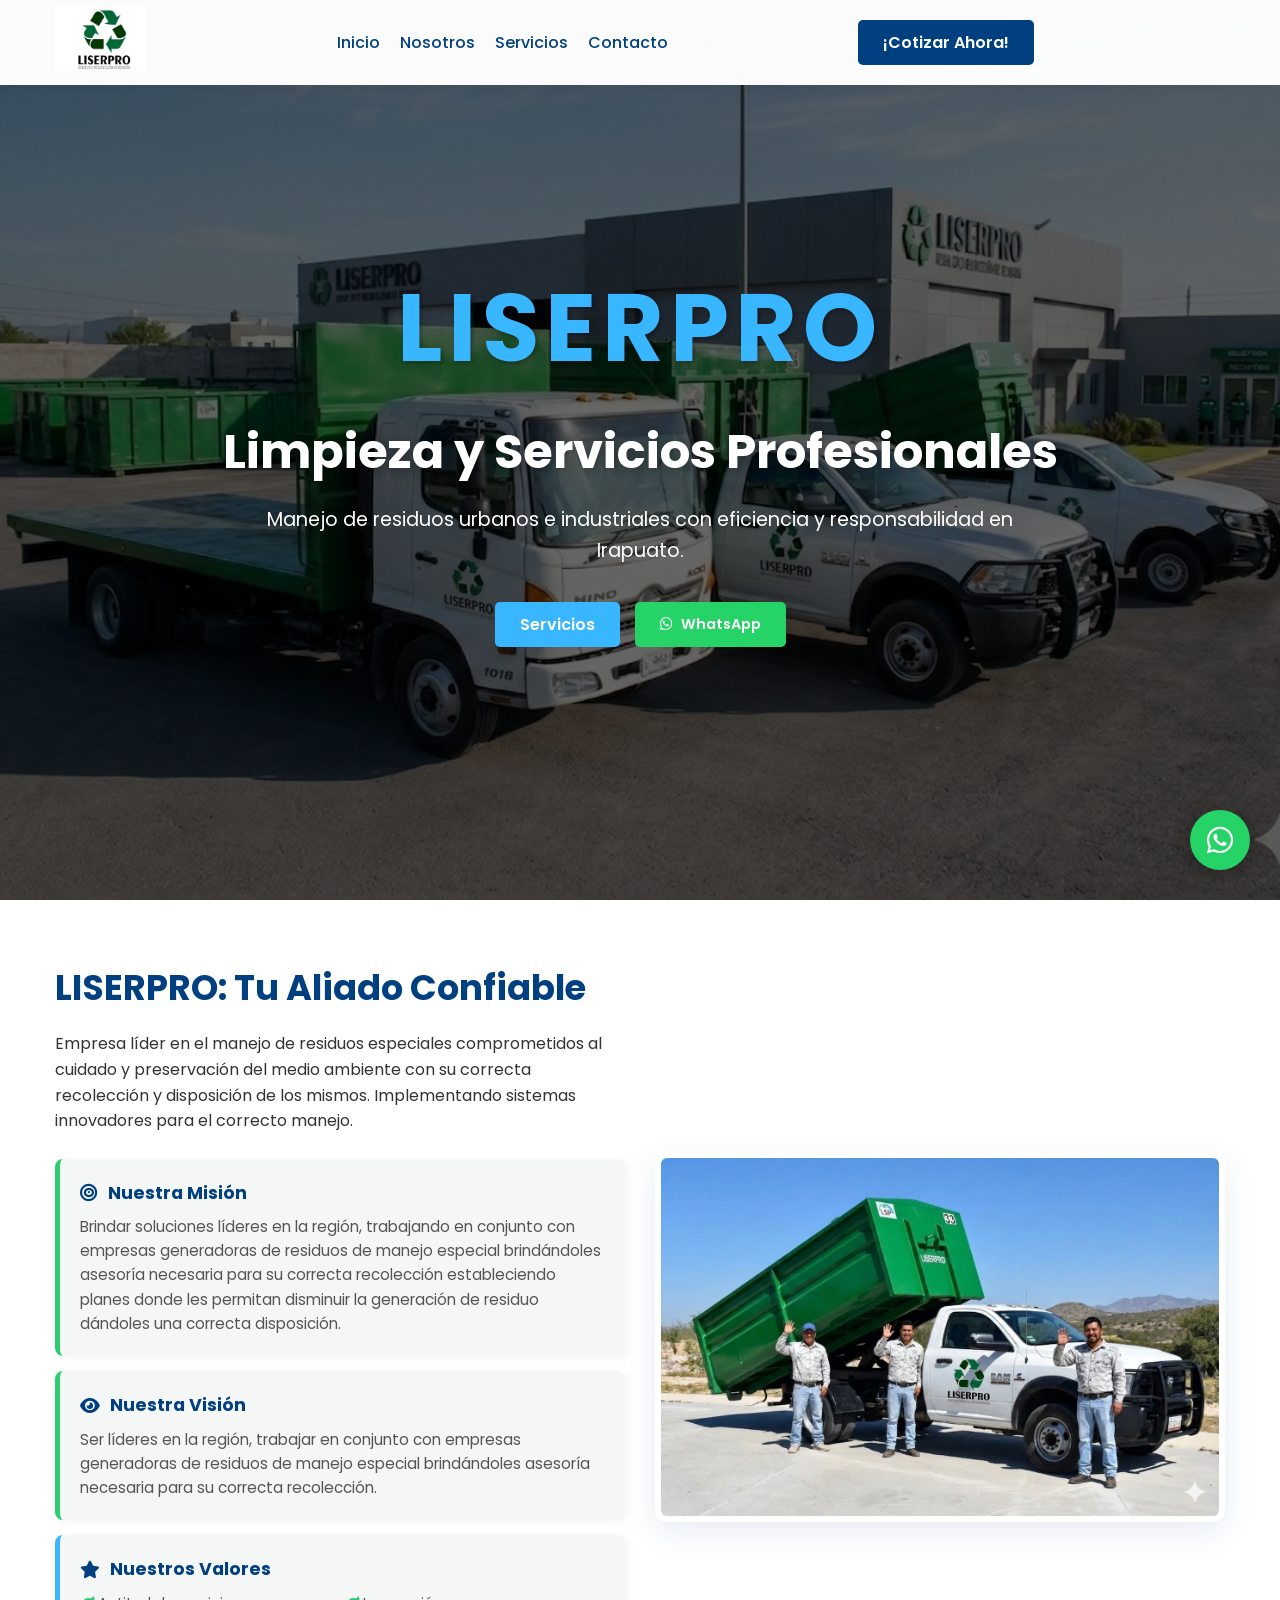
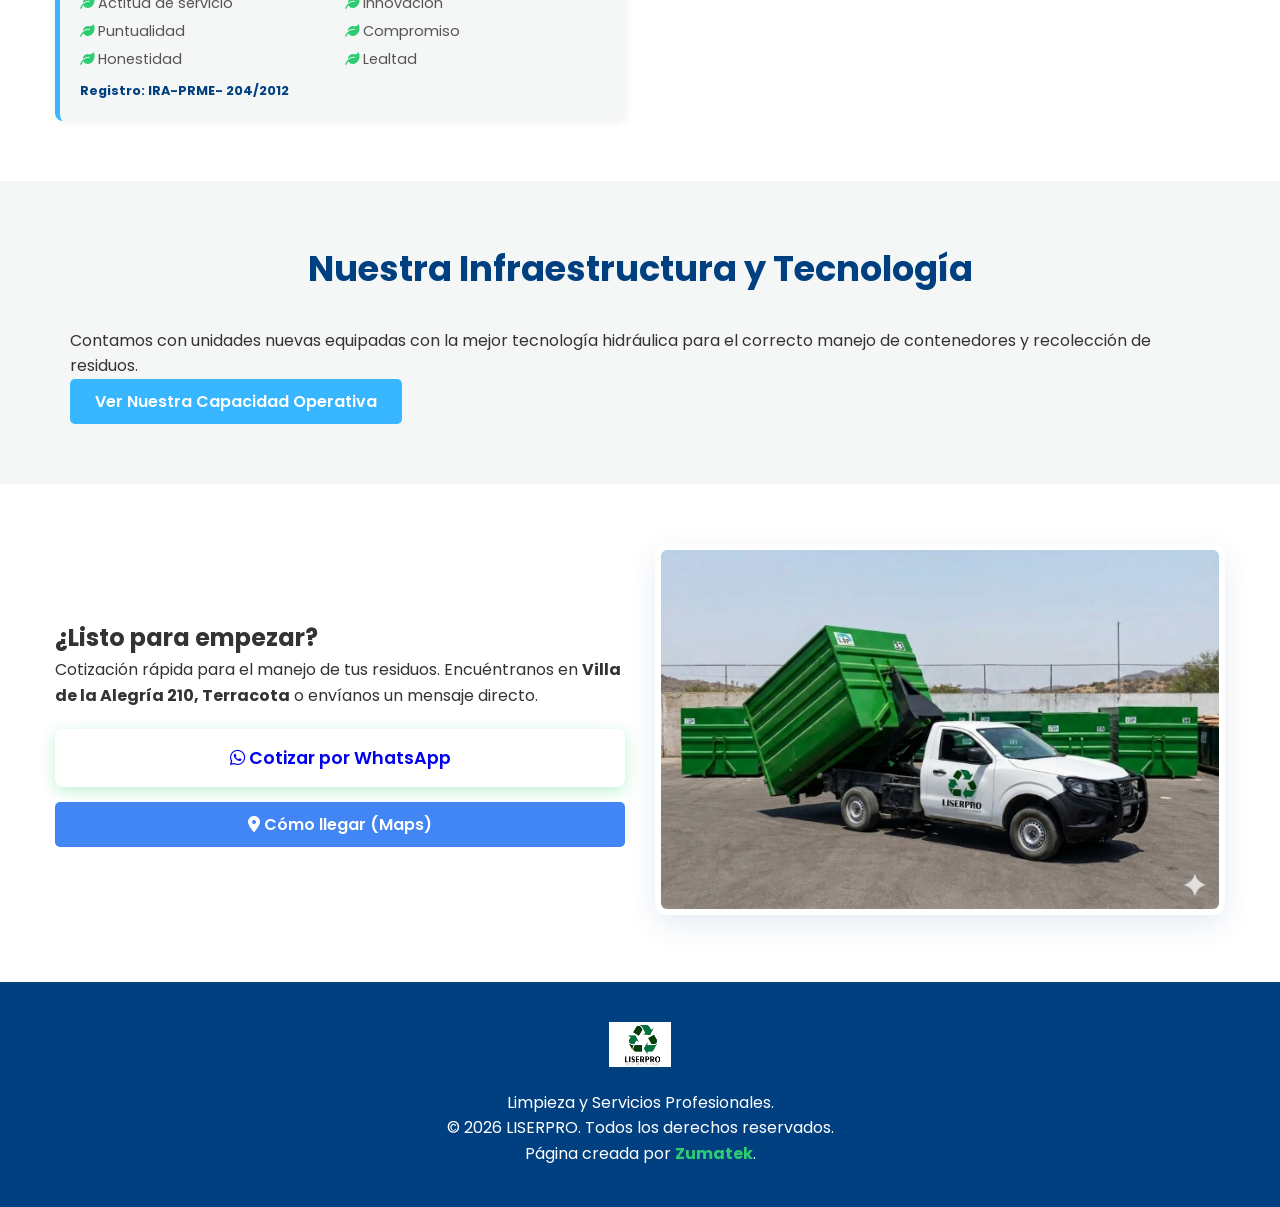
<file: index.html>
<!DOCTYPE html>
<html lang="es">
<head>
    <meta charset="UTF-8">
    <meta name="viewport" content="width=device-width, initial-scale=1.0">
    
    <title>LISERPRO - Limpieza y Servicios Profesionales | Irapuato</title>
    <meta name="description" content="Empresa líder en Irapuato para la recolección y manejo integral de residuos especiales e industriales. Comprometidos con el medio ambiente.">
    <meta name="keywords" content="recolección de residuos Irapuato, manejo de residuos industriales, LISERPRO, limpieza profesional Guanajuato">
    
    <link rel="icon" type="image/png" href="img/favicon.png">
    
    <link href="https://fonts.googleapis.com/css2?family=Poppins:wght@300;400;600;700&display=swap" rel="stylesheet">
    <link rel="stylesheet" href="style.css">
    <link rel="stylesheet" href="https://cdnjs.cloudflare.com/ajax/libs/font-awesome/6.0.0/css/all.min.css">
</head>
<body>

    <header class="hero" id="inicio">
        <nav class="navbar">
            <div class="container navbar-container">
                <a href="#inicio" class="logo-container">
                    <img src="img/logo-lsp.jpeg" alt="Logo LSP" class="logo-img">
                </a>
                <ul class="nav-menu">
                    <li><a href="#inicio">Inicio</a></li>
                    <li><a href="#nosotros">Nosotros</a></li>
                    <li><a href="#servicios">Servicios</a></li>
                    <li><a href="#contacto">Contacto</a></li>
                </ul>
                <a href="#contacto" class="btn btn-primary btn-nav">¡Cotizar Ahora!</a>
                <div class="menu-toggle" id="mobile-menu">
                    <span class="bar"></span>
                    <span class="bar"></span>
                    <span class="bar"></span>
                </div>
            </div>
        </nav>
        <div class="hero-content container">
            <div class="hero-text-compact">
                <h2 class="brand-title">LISERPRO</h2>
                <h1>Limpieza y Servicios Profesionales</h1>
                <p>Manejo de residuos urbanos e industriales con eficiencia y responsabilidad en Irapuato.</p>
                <div class="hero-btns-compact">
                    <a href="#servicios" class="btn btn-secondary">Servicios</a>
                    <a href="https://wa.me/5246226?text=Hola,%20me%20gustar%C3%ADa%20recibir%20m%C3%A1s%20informaci%C3%B3n" target="_blank" class="btn btn-whatsapp">
                        <i class="fab fa-whatsapp"></i> WhatsApp
                    </a>
                </div>
            </div>
        </div>
    </header>

    <section class="nosotros section" id="nosotros">
        <div class="container grid-2-compact">
            <div class="nosotros-text">
                <div class="section-header-left">
                    <h2>LISERPRO: Tu Aliado Confiable</h2>
                </div>
                <p>Empresa líder en el manejo de residuos especiales comprometidos al cuidado y preservación del medio ambiente con su correcta recolección y disposición de los mismos. Implementando sistemas innovadores para el correcto manejo.</p>
                
                <div class="filosofia-container">
                    <div class="card-filosofia">
                        <h3><i class="fas fa-bullseye"></i> Nuestra Misión</h3>
                        <p>Brindar soluciones líderes en la región, trabajando en conjunto con empresas generadoras de residuos de manejo especial brindándoles asesoría necesaria para su correcta recolección estableciendo planes donde les permitan disminuir la generación de residuo dándoles una correcta disposición.</p>
                    </div>
                    <div class="card-filosofia">
                        <h3><i class="fas fa-eye"></i> Nuestra Visión</h3>
                        <p>Ser líderes en la región, trabajar en conjunto con empresas generadoras de residuos de manejo especial brindándoles asesoría necesaria para su correcta recolección.</p>
                    </div>
                    
                    <div class="card-filosofia" style="border-left-color: var(--secondary-color);">
                        <h3><i class="fas fa-star"></i> Nuestros Valores</h3>
                        <ul style="list-style: none; padding: 0; display: grid; grid-template-columns: 1fr 1fr; gap: 5px; font-size: 0.9rem; color: #555;">
                            <li><i class="fas fa-leaf" style="color: var(--accent-color);"></i> Actitud de servicio</li>
                            <li><i class="fas fa-leaf" style="color: var(--accent-color);"></i> Innovación</li>
                            <li><i class="fas fa-leaf" style="color: var(--accent-color);"></i> Puntualidad</li>
                            <li><i class="fas fa-leaf" style="color: var(--accent-color);"></i> Compromiso</li>
                            <li><i class="fas fa-leaf" style="color: var(--accent-color);"></i> Honestidad</li>
                            <li><i class="fas fa-leaf" style="color: var(--accent-color);"></i> Lealtad</li>
                        </ul>
                        <p style="margin-top: 10px; font-weight: bold; font-size: 0.8rem; color: var(--primary-color);">Registro: IRA-PRME- 204/2012</p>
                    </div>
                </div>
            </div>
            <div class="nosotros-img">
                <img src="img/camion-equipo.png" alt="Equipo de LISERPRO" class="img-responsive-compact">
            </div>
        </div>
    </section>

    <section class="servicios section section-gris" id="servicios">
        <div class="container">
            <div class="section-header-compact">
                <h2>Nuestra Infraestructura y Tecnología</h2>
            </div>
            
            <div class="services-cta container">
                <p>Contamos con unidades nuevas equipadas con la mejor tecnología hidráulica para el correcto manejo de contenedores y recolección de residuos.</p>
                <a href="servicios.html" class="btn btn-secondary btn-lg">Ver Nuestra Capacidad Operativa</a>
            </div>
        </div>
    </section>

    <section class="contacto section" id="contacto">
        <div class="container">
            <div class="grid-2-compact">
                <div class="contacto-info card-nosotros-compact">
                    <h2>¿Listo para empezar?</h2>
                    <p>Cotización rápida para el manejo de tus residuos. Encuéntranos en <strong>Villa de la Alegría 210, Terracota</strong> o envíanos un mensaje directo.</p>
                    <div class="contacto-btns-group" style="display: flex; flex-direction: column; gap: 15px; margin-top: 20px;">
                        <a href="https://wa.me/52462264?text=Hola,%20me%20gustar%C3%ADa%20recibir%20m%C3%A1s%20informaci%C3%B3n" target="_blank" class="btn btn-whatsapp-lg">
                            <i class="fab fa-whatsapp"></i> Cotizar por WhatsApp
                        </a>
                        <a href="https://www.google.com//search/?api=1&query=Villa+de+la+Alegria+210+Terracota+Irapuato" target="_blank" class="btn btn-primary" style="background-color: #4285F4; text-align: center;">
                            <i class="fas fa-map-marker-alt"></i> Cómo llegar (Maps)
                        </a>
                    </div>
                </div>
                <div class="contacto-img-wrapper">
                    <img src="img/camion-servicios.png" alt="Servicios LISERPRO" class="img-responsive-compact">
                </div>
            </div>
        </div>
    </section>

    <footer class="footer">
        <div class="container footer-content-compact">
            <div class="footer-logo">
                <img src="img/logo-lsp.jpeg" alt="Logo LISERPRO footer" class="logo-img-footer">
                <p>Limpieza y Servicios Profesionales.</p>
            </div>
            <div class="footer-copy">
                <p>© 2026 LISERPRO. Todos los derechos reservados.</p>
                <p>Página creada por <a href="https://zumayinsky.github.io/zumatek-page/" target="_blank">Zumatek</a>.</p>
            </div>
        </div>
    </footer>

    <a href="https://wa.me/52462260?text=Hola,%20me%20gustar%C3%ADa%20recibir%20m%C3%A1s%20informaci%C3%B3n" target="_blank" class="whatsapp-float">
        <i class="fab fa-whatsapp"></i>
    </a>

    <script src="script.js"></script>
</body>
</html>
</file>
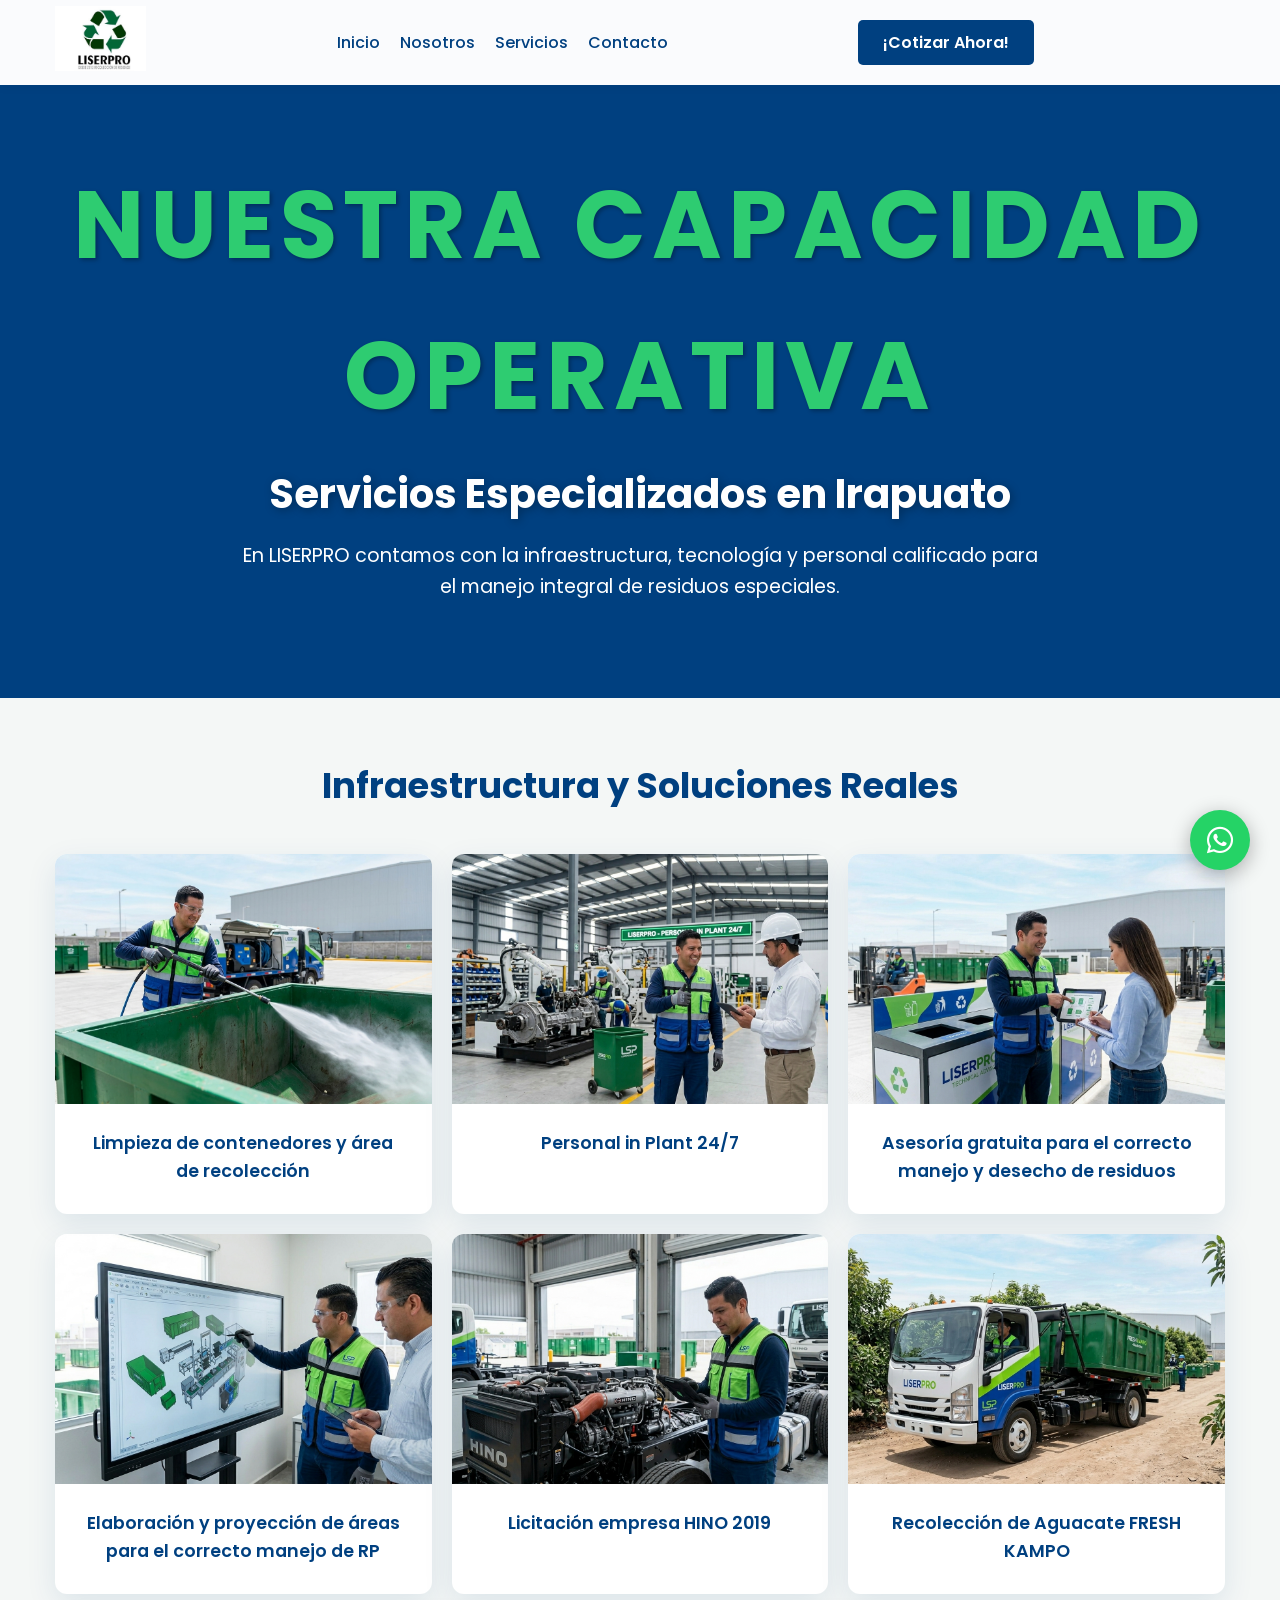
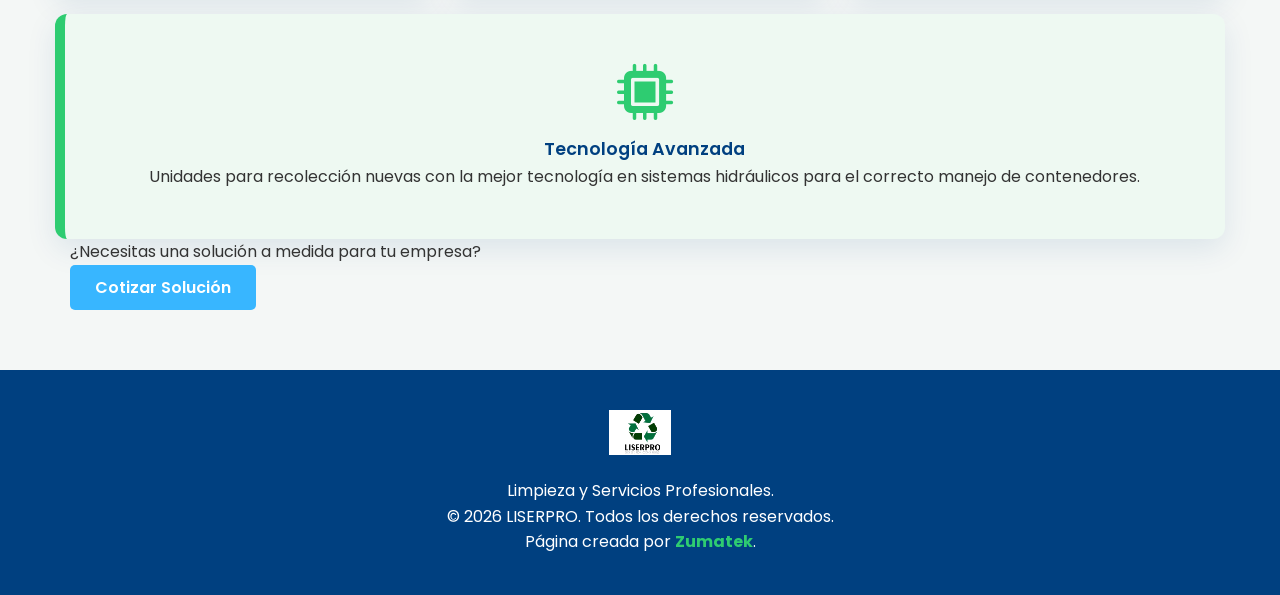
<file: servicios.html>
<!DOCTYPE html>
<html lang="es">
<head>
    <meta charset="UTF-8">
    <meta name="viewport" content="width=device-width, initial-scale=1.0">
    
    <title>Capacidad Operativa y Servicios - LISERPRO Irapuato</title>
    <meta name="description" content="Conoce nuestra infraestructura, personal In-Plant y tecnología de vanguardia para el manejo de residuos en Irapuato. Soluciones a medida para la industria.">
    
    <link rel="icon" type="image/png" href="img/favicon.png">
    
    <link href="https://fonts.googleapis.com/css2?family=Poppins:wght@300;400;600;700&display=swap" rel="stylesheet">
    <link rel="stylesheet" href="style.css">
    <link rel="stylesheet" href="https://cdnjs.cloudflare.com/ajax/libs/font-awesome/6.0.0/css/all.min.css">
</head>
<body>

    <header>
        <nav class="navbar">
            <div class="container navbar-container">
                <a href="index.html" class="logo-container">
                    <img src="img/logo-lsp.jpeg" alt="Logo LISERPRO" class="logo-img">
                </a>
                <ul class="nav-menu">
                    <li><a href="index.html">Inicio</a></li>
                    <li><a href="index.html#nosotros">Nosotros</a></li>
                    <li><a href="index.html#servicios">Servicios</a></li>
                    <li><a href="index.html#contacto">Contacto</a></li>
                </ul>
                <a href="index.html#contacto" class="btn btn-primary btn-nav">¡Cotizar Ahora!</a>
                <div class="menu-toggle" id="mobile-menu">
                    <span class="bar"></span>
                    <span class="bar"></span>
                    <span class="bar"></span>
                </div>
            </div>
        </nav>
    </header>

    <section class="services-hero">
        <div class="container">
            <div class="hero-text-compact">
                <h2 class="brand-title">Nuestra Capacidad Operativa</h2>
                <h1>Servicios Especializados en Irapuato</h1>
                <p>En LISERPRO contamos con la infraestructura, tecnología y personal calificado para el manejo integral de residuos especiales.</p>
            </div>
        </div>
    </section>

    <section class="section section-gris" id="galeria-servicios">
        <div class="container">
            <div class="section-header-compact">
                <h2>Infraestructura y Soluciones Reales</h2>
            </div>
            
            <div class="services-galeria-grid">
                
                <div class="card-galeria">
                    <div class="galeria-img-wrapper">
                        <img src="img/servicio-limpieza.png" alt="Limpieza de contenedores LISERPRO">
                    </div>
                    <div class="galeria-text">
                        <h3>Limpieza de contenedores y área de recolección</h3>
                    </div>
                </div>

                <div class="card-galeria">
                    <div class="galeria-img-wrapper">
                        <img src="img/servicio-plant.png" alt="Personal in Plant 24/7">
                    </div>
                    <div class="galeria-text">
                        <h3>Personal in Plant 24/7</h3>
                    </div>
                </div>

                <div class="card-galeria">
                    <div class="galeria-img-wrapper">
                        <img src="img/servicio-asesoria.png" alt="Asesoría gratuita LISERPRO">
                    </div>
                    <div class="galeria-text">
                        <h3>Asesoría gratuita para el correcto manejo y desecho de residuos</h3>
                    </div>
                </div>

                <div class="card-galeria">
                    <div class="galeria-img-wrapper">
                        <img src="img/servicio-proyeccion.png" alt="Elaboración y proyección de áreas">
                    </div>
                    <div class="galeria-text">
                        <h3>Elaboración y proyección de áreas para el correcto manejo de RP</h3>
                    </div>
                </div>

                <div class="card-galeria">
                    <div class="galeria-img-wrapper">
                        <img src="img/servicio-hino.png" alt="Licitación empresa HINO 2019">
                    </div>
                    <div class="galeria-text">
                        <h3>Licitación empresa HINO 2019</h3>
                    </div>
                </div>

                <div class="card-galeria">
                    <div class="galeria-img-wrapper">
                        <img src="img/servicio-aguacate.png" alt="Recolección de Aguacate FRESH KAMPO">
                    </div>
                    <div class="galeria-text">
                        <h3>Recolección de Aguacate FRESH KAMPO</h3>
                    </div>
                </div>

                <div class="card-galeria card-featured">
                    <div class="galeria-text">
                        <i class="fas fa-microchip featured-icon"></i>
                        <h3>Tecnología Avanzada</h3>
                        <p>Unidades para recolección nuevas con la mejor tecnología en sistemas hidráulicos para el correcto manejo de contenedores.</p>
                    </div>
                </div>

            </div> 
            
            <div class="servicios-cta container">
                <p>¿Necesitas una solución a medida para tu empresa?</p>
                <a href="index.html#contacto" class="btn btn-secondary btn-lg">Cotizar Solución</a>
            </div>
            
        </div>
    </section>

    <footer class="footer">
        <div class="container footer-content-compact">
            <div class="footer-logo">
                <img src="img/logo-lsp.jpeg" alt="Logo LISERPRO footer" class="logo-img-footer">
                <p>Limpieza y Servicios Profesionales.</p>
            </div>
            <div class="footer-copy">
                <p>© 2026 LISERPRO. Todos los derechos reservados.</p>
                <p>Página creada por <a href="https://zumayinsky.github.io/zumatek-page/" target="_blank">Zumatek</a>.</p>
            </div>
        </div>
    </footer>

    <a href="https://wa.me/524622647020?text=Hola,%20me%20gustar%C3%ADa%20recibir%20m%C3%A1s%20informaci%C3%B3n" target="_blank" class="whatsapp-float">
        <i class="fab fa-whatsapp"></i>
    </a>

    <script src="script.js"></script>
</body>
</html>
</file>
<file: style.css>
:root {
    --primary-color: #004080;
    --secondary-color: #38b6ff;
    --accent-color: #2ecc71;
    --whatsapp-color: #25D366;
    --text-color: #333;
    --grey-light: #f4f7f6;
    --white: #fff;
    --font-family: 'Poppins', sans-serif;
    --transition: all 0.3s ease;
    --shadow-soft: 0 10px 30px rgba(0, 64, 128, 0.1);
}

* { margin: 0; padding: 0; box-sizing: border-box; }
html { scroll-behavior: smooth; font-size: 16px; }
body { font-family: var(--font-family); color: var(--text-color); line-height: 1.6; background-color: var(--white); overflow-x: hidden; }
.container { max-width: 1200px; margin: 0 auto; padding: 0 15px; }

/* --- ESTILO LISERPRO (TÍTULOS) --- */
.brand-title {
    font-size: 5.9rem;
    letter-spacing: 6px;
    color: var(--secondary-color);
    font-weight: 700;
    margin-bottom: 10px;
    text-transform: uppercase;
    display: block;
    text-shadow: 2px 2px 4px rgba(0,0,0,0.3);
}

/* SECCIONES COMPACTAS */
.section { padding: 60px 0; }
.section-gris { background-color: var(--grey-light); }
.section-header-compact { text-align: center; margin-bottom: 30px; }
.section-header-compact h2 { font-size: 2.2rem; color: var(--primary-color); }
.section-header-left h2 { font-size: 2.2rem; color: var(--primary-color); margin-bottom: 15px; }

.grid-2-compact { display: grid; grid-template-columns: repeat(2, 1fr); gap: 30px; align-items: center; }
.grid-3-compact { display: grid; grid-template-columns: repeat(3, 1fr); gap: 20px; }

/* BOTONES */
.btn { display: inline-block; padding: 10px 25px; border-radius: 5px; font-weight: 600; text-decoration: none; transition: var(--transition); cursor: pointer; border: none; text-align: center; }
.btn-primary { background-color: var(--primary-color); color: var(--white); }
.btn-primary:hover { background-color: var(--secondary-color); transform: translateY(-2px); }
.btn-secondary { background-color: var(--secondary-color); color: var(--white); }
.btn-whatsapp { background-color: var(--whatsapp-color); color: var(--white); display: flex; align-items: center; justify-content: center; gap: 8px; font-size: 0.9rem; }
.btn-whatsapp-lg { padding: 15px 35px; font-size: 1.1rem; border-radius: 8px; box-shadow: 0 4px 15px rgba(37, 211, 102, 0.3); width: 100%; }

/* NAVBAR */
.navbar { position: fixed; top: 0; width: 100%; background: rgba(255, 255, 255, 0.98); z-index: 1000; box-shadow: 0 2px 10px rgba(0,0,0,0.05); }
.navbar .navbar-container { display: flex; justify-content: space-between; align-items: center; height: 85px; }
.logo-img { height: 65px; transition: var(--transition); }
.logo-img:hover { transform: scale(1.05); }
.nav-menu { display: flex; gap: 20px; list-style: none; }
.nav-menu a { font-weight: 500; color: var(--primary-color); text-decoration: none; border-bottom: 2px solid transparent; transition: 0.3s; }
.nav-menu a:hover { border-bottom-color: var(--secondary-color); }

/* HERO (Página Principal) */
.hero { height: 100vh; background: linear-gradient(rgba(0,0,0,0.6), rgba(0,0,0,0.6)), url('img/camion-banner.png') center/cover; display: flex; align-items: center; color: var(--white); text-align: center; }
.hero-text-compact h1 { font-size: 3rem; font-weight: 700; margin-bottom: 15px; text-shadow: 2px 2px 10px rgba(0,0,0,0.3); }
.hero-text-compact p { font-size: 1.2rem; max-width: 800px; margin: 0 auto 35px; }
.hero-btns-compact { display: flex; gap: 15px; justify-content: center; }

/* FILOSOFÍA (MISIÓN/VISIÓN) */
.filosofia-container { margin-top: 25px; display: flex; flex-direction: column; gap: 15px; }
.card-filosofia { background: var(--grey-light); padding: 20px; border-radius: 8px; border-left: 5px solid var(--accent-color); box-shadow: 2px 2px 10px rgba(0,0,0,0.05); }
.card-filosofia h3 { color: var(--primary-color); font-size: 1.1rem; margin-bottom: 8px; display: flex; align-items: center; gap: 10px; }
.card-filosofia p { font-size: 0.95rem; color: #555; }

/* CARDS SERVICIOS (Página Principal) */
.card-servicio-compact { background: var(--white); padding: 30px; border-radius: 12px; text-align: center; box-shadow: var(--shadow-soft); transition: 0.3s; border-top: 5px solid var(--secondary-color); }
.card-servicio-compact:hover { transform: translateY(-8px); border-top-color: var(--accent-color); }
.icon-servicio { font-size: 2.5rem; color: var(--secondary-color); margin-bottom: 15px; }

/* IMAGENES */
.img-responsive-compact { width: 100%; border-radius: 12px; border: 6px solid var(--white); box-shadow: var(--shadow-soft); object-fit: cover; }

/* FOOTER */
.footer { background-color: var(--primary-color); color: var(--white); padding: 40px 0; text-align: center; }
.logo-img-footer { height: 45px; margin-bottom: 15px; filter: brightness(1.1); }
.footer-copy a { color: var(--accent-color); font-weight: bold; text-decoration: none; }

/* WHATSAPP FLOAT */
.whatsapp-float { position: fixed; width: 60px; height: 60px; bottom: 30px; right: 30px; background-color: var(--whatsapp-color); color: var(--white); border-radius: 50%; display: flex; align-items: center; justify-content: center; font-size: 30px; z-index: 1000; box-shadow: 0 5px 20px rgba(0,0,0,0.3); animation: pulse 2s infinite; text-decoration: none; }

@keyframes pulse {
    0% { transform: scale(1); box-shadow: 0 0 0 0 rgba(37, 211, 102, 0.7); }
    70% { transform: scale(1.1); box-shadow: 0 0 0 15px rgba(37, 211, 102, 0); }
    100% { transform: scale(1); box-shadow: 0 0 0 0 rgba(37, 211, 102, 0); }
}

/* =======================================================
   ESTILOS ESPECÍFICOS PARA servicios.html
======================================================= */
.services-hero { padding-top: 150px; padding-bottom: 60px; background-color: var(--primary-color); color: var(--white); text-align: center; }
.services-hero .brand-title { color: var(--accent-color); }
.services-hero h1 { font-size: 2.5rem; margin-top: 10px; }

.services-galeria-grid { display: grid; grid-template-columns: repeat(3, 1fr); gap: 20px; margin-top: 40px; }

.card-galeria { background-color: var(--white); border-radius: 12px; overflow: hidden; box-shadow: var(--shadow-soft); display: flex; flex-direction: column; transition: var(--transition); border-bottom: 4px solid transparent; }
.card-galeria:hover { transform: translateY(-10px); border-bottom-color: var(--secondary-color); }

.galeria-img-wrapper { width: 100%; height: 250px; overflow: hidden; }
.galeria-img-wrapper img { width: 100%; height: 100%; object-fit: cover; transition: 0.5s; }
.card-galeria:hover .galeria-img-wrapper img { transform: scale(1.1); }

.galeria-text { padding: 25px; flex-grow: 1; text-align: center; }
.card-galeria h3 { font-size: 1.1rem; color: var(--primary-color); font-weight: 600; }

.card-featured { grid-column: span 3; background-color: #eef9f2; border-left: 10px solid var(--accent-color); border-bottom: none; }
.card-featured .galeria-text { padding: 50px; }
.featured-icon { font-size: 3.5rem; color: var(--accent-color); margin-bottom: 15px; }

@media (max-width: 992px) {
    .services-galeria-grid { grid-template-columns: repeat(2, 1fr); }
    .card-featured { grid-column: span 2; }
}

@media (max-width: 768px) {
    .grid-2-compact { grid-template-columns: 1fr; }
    .brand-title { font-size: 3rem; letter-spacing: 2px; }
    .hero-text-compact h1 { font-size: 2rem; }
    .services-galeria-grid { grid-template-columns: 1fr; }
    .card-featured { grid-column: span 1; }
    .logo-img { height: 50px; }
    .navbar .navbar-container { height: 70px; }
}
</file>
